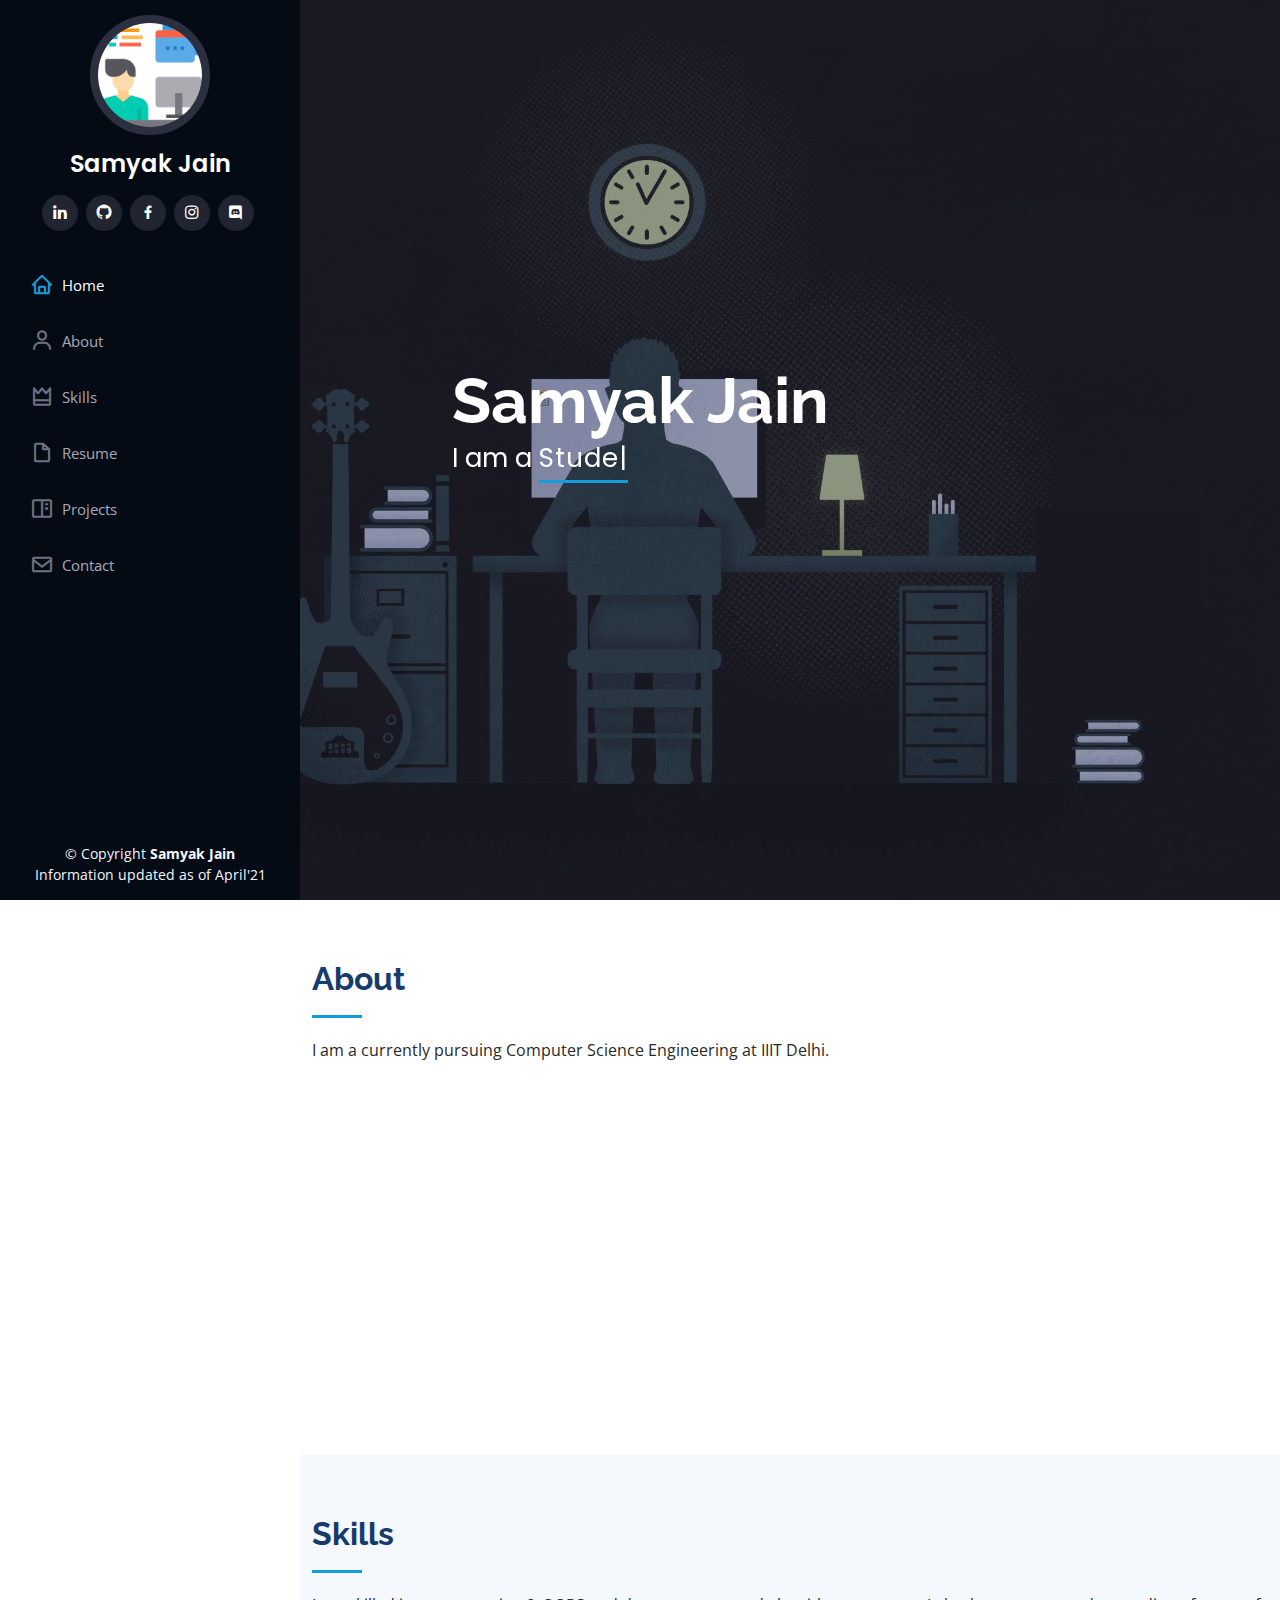
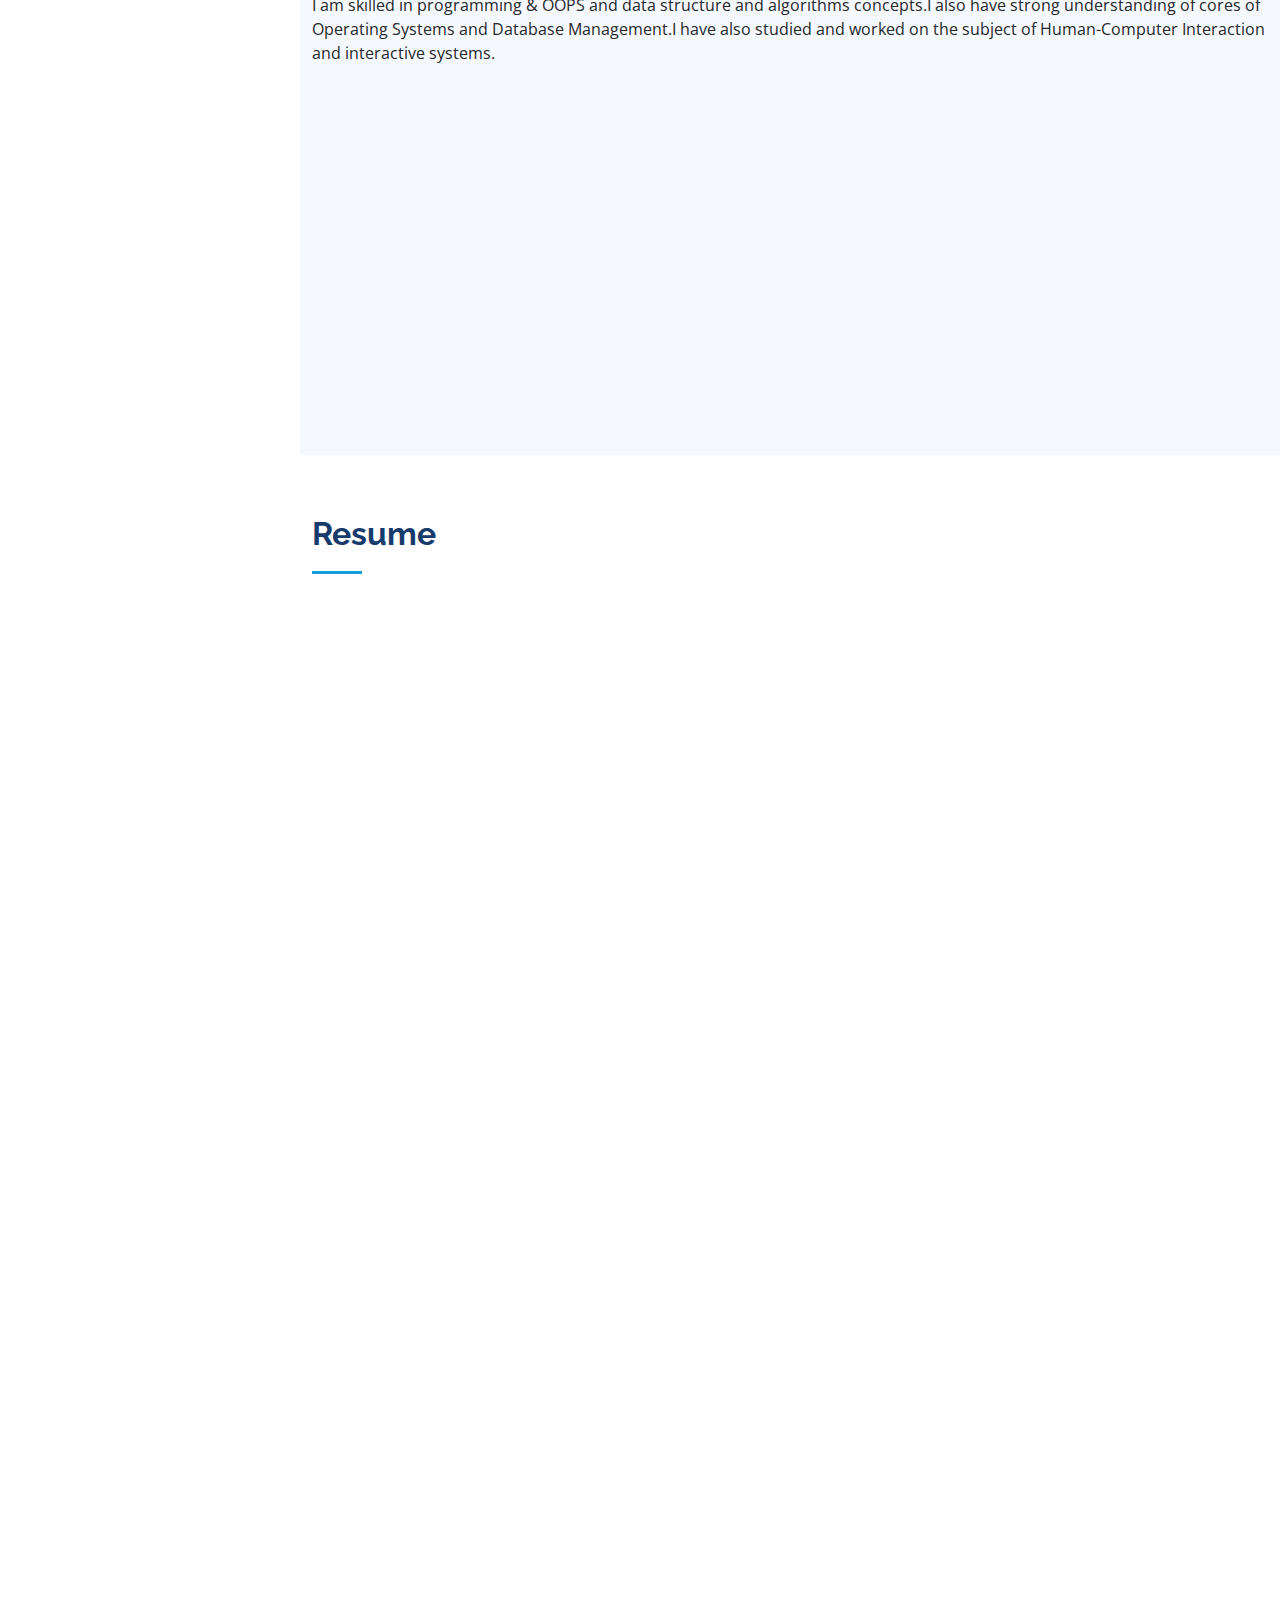
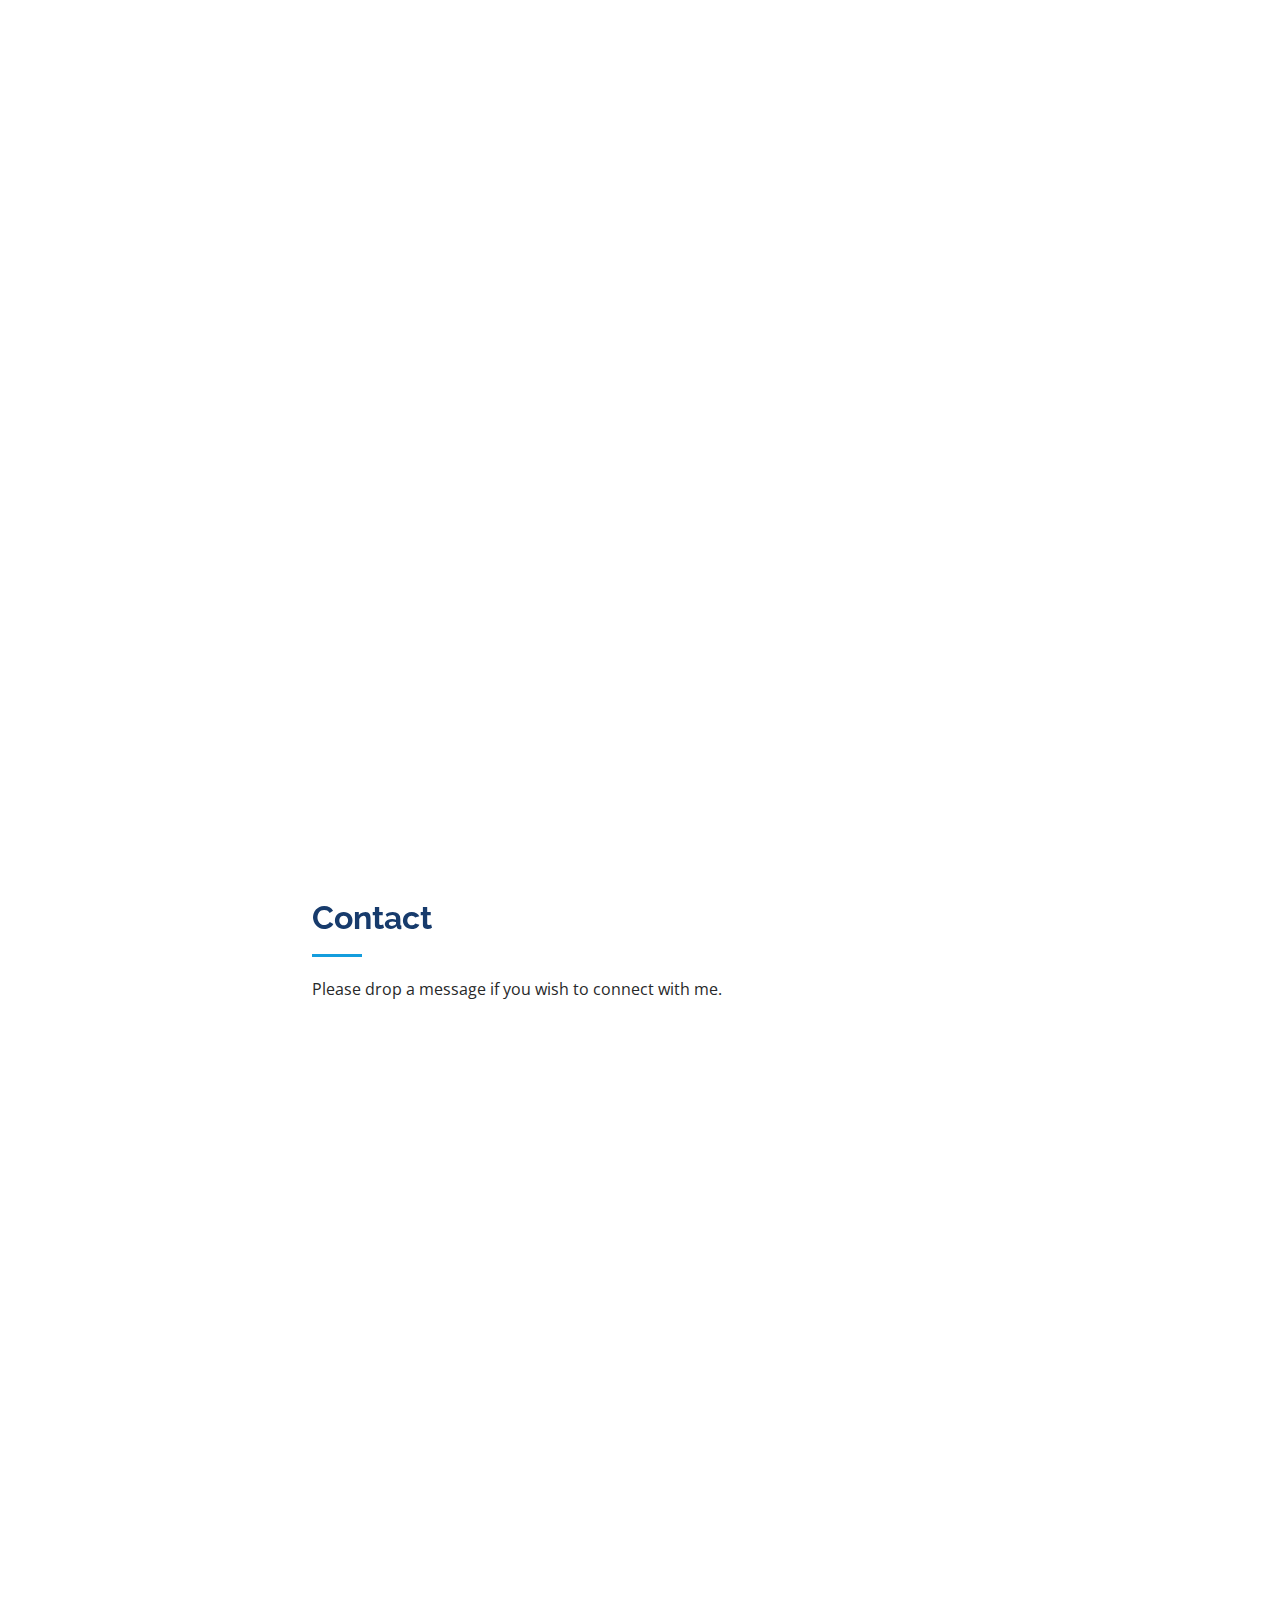
<file: index.html>
<!DOCTYPE html>
<html lang="en">

<head>
  <meta charset="utf-8">
  <meta content="width=device-width, initial-scale=1.0" name="viewport">

  <title>Samyak Jain</title>
  <meta content="" name="description">
  <meta content="" name="keywords">

  <!-- Favicons -->
  <link href="assets/img/favicon.png" rel="icon">
  <link href="assets/img/apple-touch-icon.png" rel="apple-touch-icon">

  <!-- Google Fonts -->
  <link href="https://fonts.googleapis.com/css?family=Open+Sans:300,300i,400,400i,600,600i,700,700i|Raleway:300,300i,400,400i,500,500i,600,600i,700,700i|Poppins:300,300i,400,400i,500,500i,600,600i,700,700i" rel="stylesheet">

  <!-- Vendor CSS Files -->
  <link href="assets/vendor/aos/aos.css" rel="stylesheet">
  <link href="assets/vendor/bootstrap/css/bootstrap.min.css" rel="stylesheet">
  <link href="assets/vendor/bootstrap-icons/bootstrap-icons.css" rel="stylesheet">
  <link href="assets/vendor/boxicons/css/boxicons.min.css" rel="stylesheet">
  <link href="assets/vendor/glightbox/css/glightbox.min.css" rel="stylesheet">
  <link href="assets/vendor/swiper/swiper-bundle.min.css" rel="stylesheet">

  <!-- Template Main CSS File -->
  <link href="assets/css/style.css" rel="stylesheet">

</head>

<body>

  <!-- ======= Mobile nav toggle button ======= -->
  <i class="bi bi-list mobile-nav-toggle d-xl-none"></i>

  <!-- ======= Header ======= -->
  <header id="header">
    <div class="d-flex flex-column">

      <div class="profile">
        <img src="assets/img/profile-img.jpg" alt="" class="img-fluid rounded-circle">
        <h1 class="text-light"><a href="index.html">Samyak Jain</a></h1>
        <div class="social-links mt-3 text-center">
          <a href="https://www.linkedin.com/in/samyak-jain-01cs/" class="linkedin"><i class="bx bxl-linkedin"></i></a>
          <a href="https://github.com/samyak19098" class="github"><i class="bx bxl-github"></i></a>
          <a href="https://www.facebook.com/samyak.jain.5074" class="facebook"><i class="bx bxl-facebook"></i></a>
          <a href="https://www.instagram.com/samyak.jain.5074/" class="instagram"><i class="bx bxl-instagram"></i></a>
          <a href="https://discordapp.com/users/536585231482880014" class="discord"><i class="bx bxl-discord"></i></a>
        </div>
      </div>

      <nav id="navbar" class="nav-menu navbar">
        <ul>
          <li><a href="#hero" class="nav-link scrollto active"><i class="bx bx-home"></i> <span>Home</span></a></li>
          <li><a href="#about" class="nav-link scrollto"><i class="bx bx-user"></i> <span>About</span></a></li>
          <li><a href="#skills" class="nav-link scrollto"><i class="bx bx-crown"></i> <span>Skills</span></a></li>
          <li><a href="#resume" class="nav-link scrollto"><i class="bx bx-file-blank"></i> <span>Resume</span></a></li>
          <li><a href="#portfolio" class="nav-link scrollto"><i class="bx bx-book-content"></i> <span>Projects</span></a></li>
          <li><a href="#contact" class="nav-link scrollto"><i class="bx bx-envelope"></i> <span>Contact</span></a></li>
        </ul>
      </nav><!-- .nav-menu -->
    </div>
  </header><!-- End Header -->

  <!-- ======= Hero Section ======= -->
  <section id="hero" class="d-flex flex-column justify-content-center align-items-center">
    <div class="hero-container" data-aos="fade-in">
      <h1> Samyak Jain </h1>
      <p>I am a <span class="typed" data-typed-items="Student, Programmer, Developer"></span></p>
    </div>
  </section><!-- End Hero -->

  <main id="main">

    <!-- ======= About Section ======= -->
    <section id="about" class="about">
      <div class="container">

        <div class="section-title">
          <h2>About</h2>
          <p>I am a currently pursuing Computer Science Engineering at IIIT Delhi.</p>
        </div>

        <div class="row">
          <div class="col-lg-4" data-aos="fade-right">
            <img src="assets/img/profile-img.jpg" class="img-fluid" alt="">
          </div>
          <div class="col-lg-8 pt-4 pt-lg-0 content" data-aos="fade-left">
            <h3>Computer Science Engineering Sophomore</h3>
            <div class="row">
              <div class="col-lg-6">
                <ul>
                  <li><i class="bi bi-chevron-right"></i> <strong>Birthdate:</strong> <span>28 June, 2001</span></li>
                  <li><i class="bi bi-chevron-right"></i> <strong>City:</strong> <span>Delhi, India</span></li>
                  <li><i class="bi bi-chevron-right"></i> <strong>Phone:</strong> <span>+91-9582919388</span></li>
                  <li><i class="bi bi-chevron-right"></i> <strong>Email:</strong> <span>samyak19098@iiitd.ac.in</span></li>
                </ul>
              </div>
              <div class="col-lg-6">
                <ul>
                  <li><i class="bi bi-chevron-right"></i> <strong>Age:</strong> <span>19</span></li>
                  <li><i class="bi bi-chevron-right"></i> <strong>Degree:</strong> <span>Bachelor of Technology (CSE)</span></li>
                  <li><i class="bi bi-chevron-right"></i> <strong>College:</strong><span>IIIT Delhi</span></li>
                </ul>
              </div>
            </div>
          </div>
        </div>

      </div>
    </section>
    <!-- End About Section -->

    <!-- ======= Skills Section ======= -->
    <section id="skills" class="skills section-bg">
      <div class="container">

        <div class="section-title">
          <h2>Skills</h2>
          <p>I am skilled in programming & OOPS and data structure and algorithms concepts.I also have strong understanding of cores of Operating Systems and Database Management.I have also studied and worked on the subject of Human-Computer Interaction and interactive systems.</p>
        </div>

        <div class="row skills-content">

          <div class="col-lg-6" data-aos="fade-up">

            <div class="progress">
              <span class="skill">Data Structure & Algorithms</span>
              <div class="progress-bar-wrap">
                <div class="progress-bar" role="progressbar" aria-valuenow="75" aria-valuemin="0" aria-valuemax="100"></div>
              </div>
            </div>

            <div class="progress">
              <span class="skill">Programming & OOPS</span>
              <div class="progress-bar-wrap">
                <div class="progress-bar" role="progressbar" aria-valuenow="90" aria-valuemin="0" aria-valuemax="100"></div>
              </div>
            </div>

            <div class="progress">
              <span class="skill">C++</span>
              <div class="progress-bar-wrap">
                <div class="progress-bar" role="progressbar" aria-valuenow="90" aria-valuemin="0" aria-valuemax="100"></div>
              </div>
            </div>

            <div class="progress">
              <span class="skill">Java</span>
              <div class="progress-bar-wrap">
                <div class="progress-bar" role="progressbar" aria-valuenow="90" aria-valuemin="0" aria-valuemax="100"></div>
              </div>
            </div>
            <div class="progress">
              <span class="skill">Python</span>
              <div class="progress-bar-wrap">
                <div class="progress-bar" role="progressbar" aria-valuenow="90" aria-valuemin="0" aria-valuemax="100"></div>
              </div>
            </div>
          </div>

          <div class="col-lg-6" data-aos="fade-up" data-aos-delay="100">





            <div class="progress">
              <span class="skill">SQL and Databases Management</span>
              <div class="progress-bar-wrap">
                <div class="progress-bar" role="progressbar" aria-valuenow="80" aria-valuemin="0" aria-valuemax="100"></div>
              </div>
            </div>

            <div class="progress">
              <span class="skill">HTML, CSS</span>
              <div class="progress-bar-wrap">
                <div class="progress-bar" role="progressbar" aria-valuenow="55" aria-valuemin="0" aria-valuemax="100"></div>
              </div>
            </div>

            <div class="progress">
              <span class="skill">Android Dev</span>
              <div class="progress-bar-wrap">
                <div class="progress-bar" role="progressbar" aria-valuenow="55" aria-valuemin="0" aria-valuemax="100"></div>
              </div>
            </div>



          </div>

        </div>

      </div>
    </section><!-- End Skills Section -->

    <!-- ======= Resume Section ======= -->
    <section id="resume" class="resume">
      <div class="container">

        <div class="section-title">
          <h2>Resume</h2>
        </div>

        <div class="row">
          <div class="col-lg-6" data-aos="fade-up">
            <h3 class="resume-title">Sumary</h3>
            <div class="resume-item pb-0">
              <h4>Samyak Jain</h4>
              <ul>
                <li>30, Unique Apartments, Rohini, Delhi</li>
                <li>+91-9582919388</li>
                <li>samyak19098@iiitd.ac.in (Work)</li>
                <li>samy.jain01@gmail.com (Personal)</li>
              </ul>
            </div>

            <h3 class="resume-title">Education</h3>
            <div class="resume-item">
              <h4>IIIT Delhi</h4>
              <h5>2019 - Present</h5>
              <p><em> Bachelor of Technology in Computer Science Engineering</em></p>
              <p><em>Current CGPA : 9.15</em></p>
            </div>
            <div class="resume-item">
              <h4>Rukmini Devi Public School</h4>
              <h5>2017 - 2019</h5>
              <p><em>CBSE</em></p>
              <p>Scored 95.6% in AISSCE or CBSE Class XII<sup>th</sup> Board Exams</p>
              <p>Among the Top 1 percentile of all the students that appeared for CBSE Class XII<sup>th</sup> Board exams across all streams </p>
            </div>
            <div class="resume-item">
              <h4>Rukmini Devi Public School</h4>
              <h5>2005 - 2017</h5>
              <p><em>CBSE</em></p>
              <p><em>CGPA : 10</em></p>
            </div>
          <!-- </div> -->

            <h3 class="resume-title">Technical Skills</h3>
            <div class="resume-item">
              <h4>Expertise Area</h4>
              <p>Data Structures, Algorithms Design, OOPS, Operating Systems, Database Management Systems, Interactive Systems (Human-Computer Interaction)</p>
            </div>
            <div class="resume-item">
              <h4>Programming Languages</h4>
              <p>Java, C++, Python, C, Bash, SQL</p>
            </div>
            <div class="resume-item">
              <h4>Tools and Technologies</h4>
              <p>Git, MySQL,Web-Dev Tools, HTML and CSS, Android Studio, AutoCAD, Fusion360 ,RDWorks, Processing, Arduino, IntelliJ, Java Swing, JavaFX, Linux and MacOS</p>
            </div>
            <div class="resume-item">
              <h4>Technical Electives</h4>
              <p>Introduction to Programming, Data Structures and Algorithms, Analysis and Design of Algorithms, Advanced Programming, Operating Systems, Fundamentals of Database Management Systems, Computer Organisation, Prototyping Interactive Systems, Human Computer Interaction</p>
            </div>
          </div>

          <div class="col-lg-6" data-aos="fade-up" data-aos-delay="100">
            <h3 class="resume-title">Positions of Responsibility</h3>
            <div class="resume-item">
              <ul>
                <li>Volunteered as mentor for freshers induction program for FooBar(programming club) events. <h5><em>December 2020</em></h5></li>
                <li>Led the School Vocal Music Group in various district and state competitions. <h5><em>April'14 to April'16</em></h5></li>
              </ul>
            </div>

            <h3 class="resume-title">Awards and Achievements</h3>
            <div class="resume-item">
              <ul>
                <li>Junior Science Talent Search Examination (JSTSE) Scholar 2015<br>State top 100, Organised by Directorate of Education (DoE Govt. of Delhi)</li>
                <li>Science Open Merit Test (SOMT) 2017<br>State Rank - 7, Organised by DSSTF</li>
                <li>International Informatics Olympiad (iiO)<br>State Rank-2 in International Informatics Olympiad (iiO) conducted in the session of 2016</li>
                <li>Times NIE Student of the Year Award 2017-18</li>
                <li>Completed the JP Morgan Chase & Co. Software Engineering Virtual Experience on InsideSherpa. Completed Practical Task Modules in : Establishing Financial Data Feeds, Frontend Web Development, Data Visualization with Perspective.</li>
                <li>Completed the Accenture Discovery Program on InsideSherpa. Completed Practical Task Modules in : Setting project priorities,assembling plan, User Journey Redesign, Outcome Analysis, Prioritization and Impact Assessment, Fixing the errors and choosing the language</li>
                <li>Award of Appreciation, national camp invitation for CBSE Katha Utsav - National Level Writing Competition.</li>
              </ul>
          </div>

          <h3 class="resume-title">Volunteer Work</h3>
          <div class="resume-item">
            <h4>Police Mitra Foundation Trust</h4>
            <h5><em>Jan 2021 - March 2021</em></h5>
            <p>Worked with an NGO Police Mitra Foundation Trust as a community worker in January-2021 to end of March-2021. Participated and helped to organize various volunteer camps, distribution and collection drives.</p>
        </div>
        <h3 class="resume-title">Interest and Hobbies</h3>
        <div class="resume-item">
          <ul>
            <li>Competitive Programming, Development</li>
            <li>Music, Chess, Creative Writing</li>
          </ul>
        </div>
      </div>
    </section>
    <div class="col-lg-6" data-aos="fade-up" data-aos-delay="100">
      <a href="Samyak_Resume.pdf" download>
        <!-- <center><img src="resume.jpg" alt="Resume" style = "text-align:right" width="200" height="200"> </center> -->
        <img src="resume.jpg" alt="Resume" style = "text-align:right" width="200" height="200">
      </a>
      <p></p>
      <p><strong>Click to download full Resume</strong></p>
    </div>
    <!-- End Resume Section -->


    <!-- ======= Contact Section ======= -->
    <section id="contact" class="contact">
      <div class="container">

        <div class="section-title">
          <h2>Contact</h2>
          <p>Please drop a message if you wish to connect with me.</p>
        </div>

        <div class="row" data-aos="fade-in">

          <!-- <div class="col-lg-5 d-flex align-items-stretch"> -->
            <div class="info">
              <div class="address">
                <i class="bi bi-geo-alt"></i>
                <h4>Location:</h4>
                <p>30, Unique Apartments, Sec-13 Rohini, Delhi-110085</p>
              </div>

              <div class="email">
                <i class="bi bi-envelope"></i>
                <h4>Email:</h4>
                <p>samyak19098@iiitd.ac.in</p>
              </div>

              <div class="phone">
                <i class="bi bi-phone"></i>
                <h4>Call:</h4>
                <p>+91-9582919388</p>
              </div>

<!--               <iframe src="https://www.google.com/maps/embed?pb=!1m14!1m8!1m3!1d12097.433213460943!2d-74.0062269!3d40.7101282!3m2!1i1024!2i768!4f13.1!3m3!1m2!1s0x0%3A0xb89d1fe6bc499443!2sDowntown+Conference+Center!5e0!3m2!1smk!2sbg!4v1539943755621" frameborder="0" style="border:0; width: 100%; height: 290px;" allowfullscreen></iframe> -->
        <div class="mapouter"><div class="gmap_canvas"><iframe class="gmap_iframe" frameborder="0" scrolling="no" marginheight="0" marginwidth="0" src="https://maps.google.com/maps?width=600&amp;height=400&amp;hl=en&amp;q=Unique Apartments, Sector-13&amp;t=&amp;z=14&amp;ie=UTF8&amp;iwloc=B&amp;output=embed"></iframe><a href="https://www.fridaynightfunkin.net/"></a></div><style>.mapouter{position:relative;text-align:right;width:200px;height:200px;}.gmap_canvas {overflow:hidden;background:none!important;width:350px;height:200px;}.gmap_iframe {width:600px!important;height:400px!important;}</style></div>
            </div>



          </div>
        <!-- </div> -->

      </div>
    </section><!-- End Contact Section -->

  </main><!-- End #main -->

  <!-- ======= Footer ======= -->
  <footer id="footer">
    <div class="container">
      <div class="copyright">
        &copy; Copyright <strong><span>Samyak Jain</span></strong>
        Information updated as of April'21
      </div>
    </div>
  </footer><!-- End  Footer -->

  <a href="#" class="back-to-top d-flex align-items-center justify-content-center"><i class="bi bi-arrow-up-short"></i></a>

  <!-- Vendor JS Files -->
  <script src="assets/vendor/aos/aos.js"></script>
  <script src="assets/vendor/bootstrap/js/bootstrap.bundle.min.js"></script>
  <script src="assets/vendor/glightbox/js/glightbox.min.js"></script>
  <script src="assets/vendor/isotope-layout/isotope.pkgd.min.js"></script>
  <script src="assets/vendor/php-email-form/validate.js"></script>
  <script src="assets/vendor/purecounter/purecounter.js"></script>
  <script src="assets/vendor/swiper/swiper-bundle.min.js"></script>
  <script src="assets/vendor/typed.js/typed.min.js"></script>
  <script src="assets/vendor/waypoints/noframework.waypoints.js"></script>

  <!-- Template Main JS File -->
  <script src="assets/js/main.js"></script>

</body>

</html>
</file>
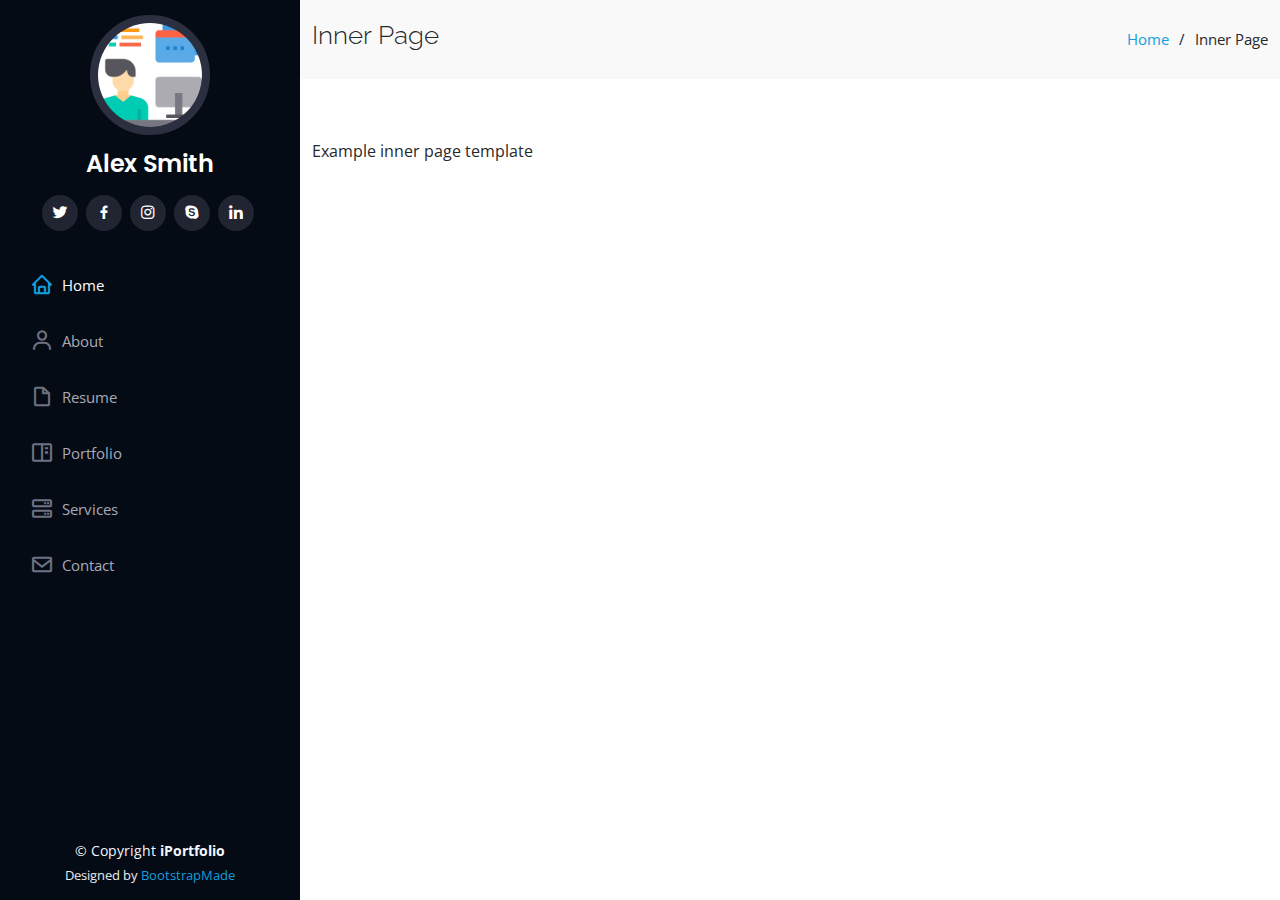
<file: inner-page.html>
<!DOCTYPE html>
<html lang="en">

<head>
  <meta charset="utf-8">
  <meta content="width=device-width, initial-scale=1.0" name="viewport">

  <title>Inner Page - iPortfolio Bootstrap Template</title>
  <meta content="" name="description">
  <meta content="" name="keywords">

  <!-- Favicons -->
  <link href="assets/img/favicon.png" rel="icon">
  <link href="assets/img/apple-touch-icon.png" rel="apple-touch-icon">

  <!-- Google Fonts -->
  <link href="https://fonts.googleapis.com/css?family=Open+Sans:300,300i,400,400i,600,600i,700,700i|Raleway:300,300i,400,400i,500,500i,600,600i,700,700i|Poppins:300,300i,400,400i,500,500i,600,600i,700,700i" rel="stylesheet">

  <!-- Vendor CSS Files -->
  <link href="assets/vendor/aos/aos.css" rel="stylesheet">
  <link href="assets/vendor/bootstrap/css/bootstrap.min.css" rel="stylesheet">
  <link href="assets/vendor/bootstrap-icons/bootstrap-icons.css" rel="stylesheet">
  <link href="assets/vendor/boxicons/css/boxicons.min.css" rel="stylesheet">
  <link href="assets/vendor/glightbox/css/glightbox.min.css" rel="stylesheet">
  <link href="assets/vendor/swiper/swiper-bundle.min.css" rel="stylesheet">

  <!-- Template Main CSS File -->
  <link href="assets/css/style.css" rel="stylesheet">

  <!-- =======================================================
  * Template Name: iPortfolio - v3.2.0
  * Template URL: https://bootstrapmade.com/iportfolio-bootstrap-portfolio-websites-template/
  * Author: BootstrapMade.com
  * License: https://bootstrapmade.com/license/
  ======================================================== -->
</head>

<body>

  <!-- ======= Mobile nav toggle button ======= -->
  <i class="bi bi-list mobile-nav-toggle d-xl-none"></i>

  <!-- ======= Header ======= -->
  <header id="header">
    <div class="d-flex flex-column">

      <div class="profile">
        <img src="assets/img/profile-img.jpg" alt="" class="img-fluid rounded-circle">
        <h1 class="text-light"><a href="index.html">Alex Smith</a></h1>
        <div class="social-links mt-3 text-center">
          <a href="#" class="twitter"><i class="bx bxl-twitter"></i></a>
          <a href="#" class="facebook"><i class="bx bxl-facebook"></i></a>
          <a href="#" class="instagram"><i class="bx bxl-instagram"></i></a>
          <a href="#" class="google-plus"><i class="bx bxl-skype"></i></a>
          <a href="#" class="linkedin"><i class="bx bxl-linkedin"></i></a>
        </div>
      </div>

      <nav id="navbar" class="nav-menu navbar">
        <ul>
          <li><a href="#hero" class="nav-link scrollto active"><i class="bx bx-home"></i> <span>Home</span></a></li>
          <li><a href="#about" class="nav-link scrollto"><i class="bx bx-user"></i> <span>About</span></a></li>
          <li><a href="#resume" class="nav-link scrollto"><i class="bx bx-file-blank"></i> <span>Resume</span></a></li>
          <li><a href="#portfolio" class="nav-link scrollto"><i class="bx bx-book-content"></i> <span>Portfolio</span></a></li>
          <li><a href="#services" class="nav-link scrollto"><i class="bx bx-server"></i> <span>Services</span></a></li>
          <li><a href="#contact" class="nav-link scrollto"><i class="bx bx-envelope"></i> <span>Contact</span></a></li>
        </ul>
      </nav><!-- .nav-menu -->
    </div>
  </header><!-- End Header -->

  <main id="main">

    <!-- ======= Breadcrumbs ======= -->
    <section class="breadcrumbs">
      <div class="container">

        <div class="d-flex justify-content-between align-items-center">
          <h2>Inner Page</h2>
          <ol>
            <li><a href="index.html">Home</a></li>
            <li>Inner Page</li>
          </ol>
        </div>

      </div>
    </section><!-- End Breadcrumbs -->

    <section class="inner-page">
      <div class="container">
        <p>
          Example inner page template
        </p>
      </div>
    </section>

  </main><!-- End #main -->

  <!-- ======= Footer ======= -->
  <footer id="footer">
    <div class="container">
      <div class="copyright">
        &copy; Copyright <strong><span>iPortfolio</span></strong>
      </div>
      <div class="credits">
        <!-- All the links in the footer should remain intact. -->
        <!-- You can delete the links only if you purchased the pro version. -->
        <!-- Licensing information: https://bootstrapmade.com/license/ -->
        <!-- Purchase the pro version with working PHP/AJAX contact form: https://bootstrapmade.com/iportfolio-bootstrap-portfolio-websites-template/ -->
        Designed by <a href="https://bootstrapmade.com/">BootstrapMade</a>
      </div>
    </div>
  </footer><!-- End  Footer -->

  <a href="#" class="back-to-top d-flex align-items-center justify-content-center"><i class="bi bi-arrow-up-short"></i></a>

  <!-- Vendor JS Files -->
  <script src="assets/vendor/aos/aos.js"></script>
  <script src="assets/vendor/bootstrap/js/bootstrap.bundle.min.js"></script>
  <script src="assets/vendor/glightbox/js/glightbox.min.js"></script>
  <script src="assets/vendor/isotope-layout/isotope.pkgd.min.js"></script>
  <script src="assets/vendor/php-email-form/validate.js"></script>
  <script src="assets/vendor/purecounter/purecounter.js"></script>
  <script src="assets/vendor/swiper/swiper-bundle.min.js"></script>
  <script src="assets/vendor/typed.js/typed.min.js"></script>
  <script src="assets/vendor/waypoints/noframework.waypoints.js"></script>

  <!-- Template Main JS File -->
  <script src="assets/js/main.js"></script>

</body>

</html>
</file>
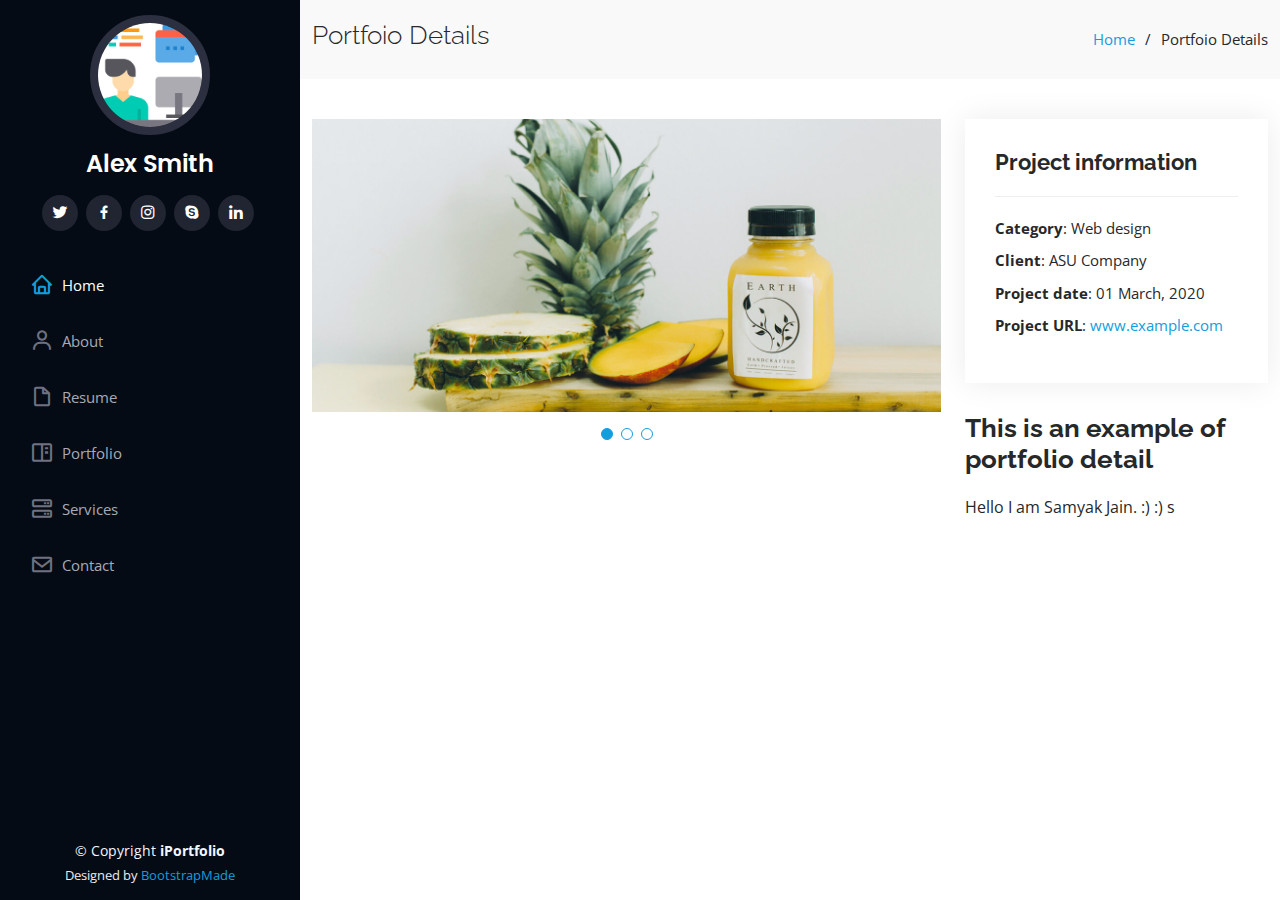
<file: portfolio-details.html>
<!DOCTYPE html>
<html lang="en">

<head>
  <meta charset="utf-8">
  <meta content="width=device-width, initial-scale=1.0" name="viewport">

  <title>Portfolio Details - iPortfolio Bootstrap Template</title>
  <meta content="" name="description">
  <meta content="" name="keywords">

  <!-- Favicons -->
  <link href="assets/img/favicon.png" rel="icon">
  <link href="assets/img/apple-touch-icon.png" rel="apple-touch-icon">

  <!-- Google Fonts -->
  <link href="https://fonts.googleapis.com/css?family=Open+Sans:300,300i,400,400i,600,600i,700,700i|Raleway:300,300i,400,400i,500,500i,600,600i,700,700i|Poppins:300,300i,400,400i,500,500i,600,600i,700,700i" rel="stylesheet">

  <!-- Vendor CSS Files -->
  <link href="assets/vendor/aos/aos.css" rel="stylesheet">
  <link href="assets/vendor/bootstrap/css/bootstrap.min.css" rel="stylesheet">
  <link href="assets/vendor/bootstrap-icons/bootstrap-icons.css" rel="stylesheet">
  <link href="assets/vendor/boxicons/css/boxicons.min.css" rel="stylesheet">
  <link href="assets/vendor/glightbox/css/glightbox.min.css" rel="stylesheet">
  <link href="assets/vendor/swiper/swiper-bundle.min.css" rel="stylesheet">

  <!-- Template Main CSS File -->
  <link href="assets/css/style.css" rel="stylesheet">

  <!-- =======================================================
  * Template Name: iPortfolio - v3.2.0
  * Template URL: https://bootstrapmade.com/iportfolio-bootstrap-portfolio-websites-template/
  * Author: BootstrapMade.com
  * License: https://bootstrapmade.com/license/
  ======================================================== -->
</head>

<body>

  <!-- ======= Mobile nav toggle button ======= -->
  <i class="bi bi-list mobile-nav-toggle d-xl-none"></i>

  <!-- ======= Header ======= -->
  <header id="header">
    <div class="d-flex flex-column">

      <div class="profile">
        <img src="assets/img/profile-img.jpg" alt="" class="img-fluid rounded-circle">
        <h1 class="text-light"><a href="index.html">Alex Smith</a></h1>
        <div class="social-links mt-3 text-center">
          <a href="#" class="twitter"><i class="bx bxl-twitter"></i></a>
          <a href="#" class="facebook"><i class="bx bxl-facebook"></i></a>
          <a href="#" class="instagram"><i class="bx bxl-instagram"></i></a>
          <a href="#" class="google-plus"><i class="bx bxl-skype"></i></a>
          <a href="#" class="linkedin"><i class="bx bxl-linkedin"></i></a>
        </div>
      </div>

      <nav id="navbar" class="nav-menu navbar">
        <ul>
          <li><a href="#hero" class="nav-link scrollto active"><i class="bx bx-home"></i> <span>Home</span></a></li>
          <li><a href="#about" class="nav-link scrollto"><i class="bx bx-user"></i> <span>About</span></a></li>
          <li><a href="#resume" class="nav-link scrollto"><i class="bx bx-file-blank"></i> <span>Resume</span></a></li>
          <li><a href="#portfolio" class="nav-link scrollto"><i class="bx bx-book-content"></i> <span>Portfolio</span></a></li>
          <li><a href="#services" class="nav-link scrollto"><i class="bx bx-server"></i> <span>Services</span></a></li>
          <li><a href="#contact" class="nav-link scrollto"><i class="bx bx-envelope"></i> <span>Contact</span></a></li>
        </ul>
      </nav><!-- .nav-menu -->
    </div>
  </header><!-- End Header -->

  <main id="main">

    <!-- ======= Breadcrumbs ======= -->
    <section id="breadcrumbs" class="breadcrumbs">
      <div class="container">

        <div class="d-flex justify-content-between align-items-center">
          <h2>Portfoio Details</h2>
          <ol>
            <li><a href="index.html">Home</a></li>
            <li>Portfoio Details</li>
          </ol>
        </div>

      </div>
    </section><!-- End Breadcrumbs -->

    <!-- ======= Portfolio Details Section ======= -->
    <section id="portfolio-details" class="portfolio-details">
      <div class="container">

        <div class="row gy-4">

          <div class="col-lg-8">
            <div class="portfolio-details-slider swiper-container">
              <div class="swiper-wrapper align-items-center">

                <div class="swiper-slide">
                  <img src="assets/img/portfolio/portfolio-details-1.jpg" alt="">
                </div>

                <div class="swiper-slide">
                  <img src="assets/img/portfolio/portfolio-details-2.jpg" alt="">
                </div>

                <div class="swiper-slide">
                  <img src="assets/img/portfolio/portfolio-details-3.jpg" alt="">
                </div>

              </div>
              <div class="swiper-pagination"></div>
            </div>
          </div>

          <div class="col-lg-4">
            <div class="portfolio-info">
              <h3>Project information</h3>
              <ul>
                <li><strong>Category</strong>: Web design</li>
                <li><strong>Client</strong>: ASU Company</li>
                <li><strong>Project date</strong>: 01 March, 2020</li>
                <li><strong>Project URL</strong>: <a href="#">www.example.com</a></li>
              </ul>
            </div>
            <div class="portfolio-description">
              <h2>This is an example of portfolio detail</h2>
              <p>
                Hello I am Samyak Jain. :) :) s
              </p>
            </div>
          </div>

        </div>

      </div>
    </section><!-- End Portfolio Details Section -->

  </main><!-- End #main -->

  <!-- ======= Footer ======= -->
  <footer id="footer">
    <div class="container">
      <div class="copyright">
        &copy; Copyright <strong><span>iPortfolio</span></strong>
      </div>
      <div class="credits">
        <!-- All the links in the footer should remain intact. -->
        <!-- You can delete the links only if you purchased the pro version. -->
        <!-- Licensing information: https://bootstrapmade.com/license/ -->
        <!-- Purchase the pro version with working PHP/AJAX contact form: https://bootstrapmade.com/iportfolio-bootstrap-portfolio-websites-template/ -->
        Designed by <a href="https://bootstrapmade.com/">BootstrapMade</a>
      </div>
    </div>
  </footer><!-- End  Footer -->

  <a href="#" class="back-to-top d-flex align-items-center justify-content-center"><i class="bi bi-arrow-up-short"></i></a>

  <!-- Vendor JS Files -->
  <script src="assets/vendor/aos/aos.js"></script>
  <script src="assets/vendor/bootstrap/js/bootstrap.bundle.min.js"></script>
  <script src="assets/vendor/glightbox/js/glightbox.min.js"></script>
  <script src="assets/vendor/isotope-layout/isotope.pkgd.min.js"></script>
  <script src="assets/vendor/php-email-form/validate.js"></script>
  <script src="assets/vendor/purecounter/purecounter.js"></script>
  <script src="assets/vendor/swiper/swiper-bundle.min.js"></script>
  <script src="assets/vendor/typed.js/typed.min.js"></script>
  <script src="assets/vendor/waypoints/noframework.waypoints.js"></script>

  <!-- Template Main JS File -->
  <script src="assets/js/main.js"></script>

</body>

</html>
</file>
<file: assets/css/style.css>
/**
* Template Name: iPortfolio - v3.2.0
* Template URL: https://bootstrapmade.com/iportfolio-bootstrap-portfolio-websites-template/
* Author: BootstrapMade.com
* License: https://bootstrapmade.com/license/
*/

/*--------------------------------------------------------------
# General
--------------------------------------------------------------*/
body {
  font-family: "Open Sans", sans-serif;
  color: #272829;
}

a {
  color: #149ddd;
  text-decoration: none;
}

a:hover {
  color: #37b3ed;
  text-decoration: none;
}

h1, h2, h3, h4, h5, h6 {
  font-family: "Raleway", sans-serif;
}

/*--------------------------------------------------------------
# Back to top button
--------------------------------------------------------------*/
.back-to-top {
  position: fixed;
  visibility: hidden;
  opacity: 0;
  right: 15px;
  bottom: 15px;
  z-index: 996;
  background: #149ddd;
  width: 40px;
  height: 40px;
  border-radius: 50px;
  transition: all 0.4s;
}

.back-to-top i {
  font-size: 28px;
  color: #fff;
  line-height: 0;
}

.back-to-top:hover {
  background: #2eafec;
  color: #fff;
}

.back-to-top.active {
  visibility: visible;
  opacity: 1;
}

/*--------------------------------------------------------------
# Header
--------------------------------------------------------------*/
#header {
  position: fixed;
  top: 0;
  left: 0;
  bottom: 0;
  width: 300px;
  transition: all ease-in-out 0.5s;
  z-index: 9997;
  transition: all 0.5s;
  padding: 0 15px;
  background: #040b14;
  overflow-y: auto;
}

#header .profile img {
  margin: 15px auto;
  display: block;
  width: 120px;
  border: 8px solid #2c2f3f;
}

#header .profile h1 {
  font-size: 24px;
  margin: 0;
  padding: 0;
  font-weight: 600;
  -moz-text-align-last: center;
  text-align-last: center;
  font-family: "Poppins", sans-serif;
}

#header .profile h1 a, #header .profile h1 a:hover {
  color: #fff;
  text-decoration: none;
}

#header .profile .social-links a {
  font-size: 18px;
  display: inline-block;
  background: #212431;
  color: #fff;
  line-height: 1;
  padding: 8px 0;
  margin-right: 4px;
  border-radius: 50%;
  text-align: center;
  width: 36px;
  height: 36px;
  transition: 0.3s;
}

#header .profile .social-links a:hover {
  background: #149ddd;
  color: #fff;
  text-decoration: none;
}

#main {
  margin-left: 300px;
}

@media (max-width: 1199px) {
  #header {
    left: -300px;
  }
  #main {
    margin-left: 0;
  }
}

/*--------------------------------------------------------------
# Navigation Menu
--------------------------------------------------------------*/
/* Desktop Navigation */
.nav-menu {
  padding: 30px 0 0 0;
}

.nav-menu * {
  margin: 0;
  padding: 0;
  list-style: none;
}

.nav-menu > ul > li {
  position: relative;
  white-space: nowrap;
}

.nav-menu a {
  display: flex;
  align-items: center;
  color: #a8a9b4;
  padding: 12px 15px;
  margin-bottom: 8px;
  transition: 0.3s;
  font-size: 15px;
}

.nav-menu a i {
  font-size: 24px;
  padding-right: 8px;
  color: #6f7180;
}

.nav-menu a:hover, .nav-menu .active, .nav-menu li:hover > a {
  text-decoration: none;
  color: #fff;
}

.nav-menu a:hover i, .nav-menu .active i, .nav-menu li:hover > a i {
  color: #149ddd;
}

/* Mobile Navigation */
.mobile-nav-toggle {
  position: fixed;
  right: 15px;
  top: 15px;
  z-index: 9998;
  border: 0;
  font-size: 24px;
  transition: all 0.4s;
  outline: none !important;
  background-color: #149ddd;
  color: #fff;
  width: 40px;
  height: 40px;
  display: inline-flex;
  align-items: center;
  justify-content: center;
  line-height: 0;
  border-radius: 50px;
  cursor: pointer;
}

.mobile-nav-active {
  overflow: hidden;
}

.mobile-nav-active #header {
  left: 0;
}

/*--------------------------------------------------------------
# Hero Section
--------------------------------------------------------------*/
#hero {
  width: 100%;
  height: 100vh;
  background: url("../img/background-img.jpg") top center;
  background-size: cover;
}

#hero:before {
  content: "";
  background: rgba(5, 13, 24, 0.3);
  position: absolute;
  bottom: 0;
  top: 0;
  left: 0;
  right: 0;
  z-index: 1;
}

#hero .hero-container {
  position: relative;
  z-index: 2;
  min-width: 300px;
}

#hero h1 {
  margin: 0 0 10px 0;
  font-size: 64px;
  font-weight: 700;
  line-height: 56px;
  color: #fff;
}

#hero p {
  color: #fff;
  margin-bottom: 50px;
  font-size: 26px;
  font-family: "Poppins", sans-serif;
}

#hero p span {
  color: #fff;
  padding-bottom: 4px;
  letter-spacing: 1px;
  border-bottom: 3px solid #149ddd;
}

@media (min-width: 1024px) {
  #hero {
    background-attachment: fixed;
  }
}

@media (max-width: 768px) {
  #hero h1 {
    font-size: 28px;
    line-height: 36px;
  }
  #hero h2 {
    font-size: 18px;
    line-height: 24px;
    margin-bottom: 30px;
  }
}

/*--------------------------------------------------------------
# Sections General
--------------------------------------------------------------*/
section {
  padding: 60px 0;
  overflow: hidden;
}

.section-bg {
  background: #f5f8fd;
}

.section-title {
  padding-bottom: 30px;
}

.section-title h2 {
  font-size: 32px;
  font-weight: bold;
  margin-bottom: 20px;
  padding-bottom: 20px;
  position: relative;
  color: #173b6c;
}

.section-title h2::after {
  content: '';
  position: absolute;
  display: block;
  width: 50px;
  height: 3px;
  background: #149ddd;
  bottom: 0;
  left: 0;
}

.section-title p {
  margin-bottom: 0;
}

/*--------------------------------------------------------------
# About
--------------------------------------------------------------*/
.about .content h3 {
  font-weight: 700;
  font-size: 26px;
  color: #173b6c;
}

.about .content ul {
  list-style: none;
  padding: 0;
}

.about .content ul li {
  margin-bottom: 20px;
  display: flex;
  align-items: center;
}

.about .content ul strong {
  margin-right: 10px;
}

.about .content ul i {
  font-size: 16px;
  margin-right: 5px;
  color: #149ddd;
  line-height: 0;
}

.about .content p:last-child {
  margin-bottom: 0;
}

/*--------------------------------------------------------------
# Facts
--------------------------------------------------------------*/
.facts {
  padding-bottom: 30px;
}

.facts .count-box {
  padding: 30px;
  width: 100%;
}

.facts .count-box i {
  display: block;
  font-size: 44px;
  color: #149ddd;
  float: left;
  line-height: 0;
}

.facts .count-box span {
  font-size: 48px;
  line-height: 40px;
  display: block;
  font-weight: 700;
  color: #050d18;
  margin-left: 60px;
}

.facts .count-box p {
  padding: 15px 0 0 0;
  margin: 0 0 0 60px;
  font-family: "Raleway", sans-serif;
  font-size: 14px;
  color: #122f57;
}

.facts .count-box a {
  font-weight: 600;
  display: block;
  margin-top: 20px;
  color: #122f57;
  font-size: 15px;
  font-family: "Poppins", sans-serif;
  transition: ease-in-out 0.3s;
}

.facts .count-box a:hover {
  color: #1f5297;
}

/*--------------------------------------------------------------
# Akills
--------------------------------------------------------------*/
.skills .progress {
  height: 60px;
  display: block;
  background: none;
  border-radius: 0;
}

.skills .progress .skill {
  padding: 0;
  margin: 0 0 6px 0;
  text-transform: uppercase;
  display: block;
  font-weight: 600;
  font-family: "Poppins", sans-serif;
  color: #050d18;
}

.skills .progress .skill .val {
  float: right;
  font-style: normal;
}

.skills .progress-bar-wrap {
  background: #dce8f8;
  height: 10px;
}

.skills .progress-bar {
  width: 1px;
  height: 10px;
  transition: .9s;
  background-color: #149ddd;
}

/*--------------------------------------------------------------
# Resume
--------------------------------------------------------------*/
.resume .resume-title {
  font-size: 26px;
  font-weight: 700;
  margin-top: 20px;
  margin-bottom: 20px;
  color: #050d18;
}

.resume .resume-item {
  padding: 0 0 20px 20px;
  margin-top: -2px;
  border-left: 2px solid #1f5297;
  position: relative;
}

.resume .resume-item h4 {
  line-height: 18px;
  font-size: 18px;
  font-weight: 600;
  text-transform: uppercase;
  font-family: "Poppins", sans-serif;
  color: #050d18;
  margin-bottom: 10px;
}

.resume .resume-item h5 {
  font-size: 16px;
  background: #e4edf9;
  padding: 5px 15px;
  display: inline-block;
  font-weight: 600;
  margin-bottom: 10px;
}

.resume .resume-item ul {
  padding-left: 20px;
}

.resume .resume-item ul li {
  padding-bottom: 10px;
}

.resume .resume-item:last-child {
  padding-bottom: 0;
}

.resume .resume-item::before {
  content: "";
  position: absolute;
  width: 16px;
  height: 16px;
  border-radius: 50px;
  left: -9px;
  top: 0;
  background: #fff;
  border: 2px solid #1f5297;
}

/*--------------------------------------------------------------
# Portfolio
--------------------------------------------------------------*/
.portfolio .portfolio-item {
  margin-bottom: 30px;
}

.portfolio #portfolio-flters {
  padding: 0;
  margin: 0 auto 35px auto;
  list-style: none;
  text-align: center;
  background: #fff;
  border-radius: 50px;
  padding: 2px 15px;
}

.portfolio #portfolio-flters li {
  cursor: pointer;
  display: inline-block;
  padding: 10px 15px 8px 15px;
  font-size: 14px;
  font-weight: 600;
  line-height: 1;
  text-transform: uppercase;
  color: #272829;
  margin-bottom: 5px;
  transition: all 0.3s ease-in-out;
}

.portfolio #portfolio-flters li:hover, .portfolio #portfolio-flters li.filter-active {
  color: #149ddd;
}

.portfolio #portfolio-flters li:last-child {
  margin-right: 0;
}

.portfolio .portfolio-wrap {
  transition: 0.3s;
  position: relative;
  overflow: hidden;
  z-index: 1;
}

.portfolio .portfolio-wrap::before {
  content: "";
  background: rgba(255, 255, 255, 0.5);
  position: absolute;
  left: 0;
  right: 0;
  top: 0;
  bottom: 0;
  transition: all ease-in-out 0.3s;
  z-index: 2;
  opacity: 0;
}

.portfolio .portfolio-wrap .portfolio-links {
  opacity: 1;
  left: 0;
  right: 0;
  bottom: -60px;
  z-index: 3;
  position: absolute;
  transition: all ease-in-out 0.3s;
  display: flex;
  justify-content: center;
}

.portfolio .portfolio-wrap .portfolio-links a {
  color: #fff;
  font-size: 28px;
  text-align: center;
  background: rgba(20, 157, 221, 0.75);
  transition: 0.3s;
  width: 50%;
}

.portfolio .portfolio-wrap .portfolio-links a:hover {
  background: rgba(20, 157, 221, 0.95);
}

.portfolio .portfolio-wrap .portfolio-links a + a {
  border-left: 1px solid #37b3ed;
}

.portfolio .portfolio-wrap:hover::before {
  top: 0;
  left: 0;
  right: 0;
  bottom: 0;
  opacity: 1;
}

.portfolio .portfolio-wrap:hover .portfolio-links {
  opacity: 1;
  bottom: 0;
}

/*--------------------------------------------------------------
# Portfolio Details
--------------------------------------------------------------*/
.portfolio-details {
  padding-top: 40px;
}

.portfolio-details .portfolio-details-slider img {
  width: 100%;
}

.portfolio-details .portfolio-details-slider .swiper-pagination {
  margin-top: 20px;
  position: relative;
}

.portfolio-details .portfolio-details-slider .swiper-pagination .swiper-pagination-bullet {
  width: 12px;
  height: 12px;
  background-color: #fff;
  opacity: 1;
  border: 1px solid #149ddd;
}

.portfolio-details .portfolio-details-slider .swiper-pagination .swiper-pagination-bullet-active {
  background-color: #149ddd;
}

.portfolio-details .portfolio-info {
  padding: 30px;
  box-shadow: 0px 0 30px rgba(5, 13, 24, 0.08);
}

.portfolio-details .portfolio-info h3 {
  font-size: 22px;
  font-weight: 700;
  margin-bottom: 20px;
  padding-bottom: 20px;
  border-bottom: 1px solid #eee;
}

.portfolio-details .portfolio-info ul {
  list-style: none;
  padding: 0;
  font-size: 15px;
}

.portfolio-details .portfolio-info ul li + li {
  margin-top: 10px;
}

.portfolio-details .portfolio-description {
  padding-top: 30px;
}

.portfolio-details .portfolio-description h2 {
  font-size: 26px;
  font-weight: 700;
  margin-bottom: 20px;
}

.portfolio-details .portfolio-description p {
  padding: 0;
}

/*--------------------------------------------------------------
# Services
--------------------------------------------------------------*/
.services .icon-box {
  margin-bottom: 20px;
}

.services .icon {
  float: left;
  display: flex;
  align-items: center;
  justify-content: center;
  width: 54px;
  height: 54px;
  background: #149ddd;
  border-radius: 50%;
  transition: 0.5s;
  border: 1px solid #149ddd;
}

.services .icon i {
  color: #fff;
  font-size: 24px;
  line-height: 0;
}

.services .icon-box:hover .icon {
  background: #fff;
}

.services .icon-box:hover .icon i {
  color: #149ddd;
}

.services .title {
  margin-left: 80px;
  font-weight: 700;
  margin-bottom: 15px;
  font-size: 18px;
}

.services .title a {
  color: #343a40;
}

.services .title a:hover {
  color: #149ddd;
}

.services .description {
  margin-left: 80px;
  line-height: 24px;
  font-size: 14px;
}

/*--------------------------------------------------------------
# Testimonials
--------------------------------------------------------------*/
.testimonials .testimonial-item {
  box-sizing: content-box;
  text-align: center;
  min-height: 320px;
}

.testimonials .testimonial-item .testimonial-img {
  width: 90px;
  border-radius: 50%;
  margin: 0 auto;
}

.testimonials .testimonial-item h3 {
  font-size: 18px;
  font-weight: bold;
  margin: 10px 0 5px 0;
  color: #111;
}

.testimonials .testimonial-item h4 {
  font-size: 14px;
  color: #999;
  margin: 0;
}

.testimonials .testimonial-item .quote-icon-left, .testimonials .testimonial-item .quote-icon-right {
  color: #c3e8fa;
  font-size: 26px;
}

.testimonials .testimonial-item .quote-icon-left {
  display: inline-block;
  left: -5px;
  position: relative;
}

.testimonials .testimonial-item .quote-icon-right {
  display: inline-block;
  right: -5px;
  position: relative;
  top: 10px;
}

.testimonials .testimonial-item p {
  font-style: italic;
  margin: 0 15px 15px 15px;
  padding: 20px;
  background: #fff;
  position: relative;
  margin-bottom: 35px;
  border-radius: 6px;
  box-shadow: 0px 2px 15px rgba(0, 0, 0, 0.1);
}

.testimonials .testimonial-item p::after {
  content: "";
  width: 0;
  height: 0;
  border-top: 20px solid #fff;
  border-right: 20px solid transparent;
  border-left: 20px solid transparent;
  position: absolute;
  bottom: -20px;
  left: calc(50% - 20px);
}

.testimonials .swiper-pagination {
  margin-top: 20px;
  position: relative;
}

.testimonials .swiper-pagination .swiper-pagination-bullet {
  width: 12px;
  height: 12px;
  background-color: #fff;
  opacity: 1;
  border: 1px solid #149ddd;
}

.testimonials .swiper-pagination .swiper-pagination-bullet-active {
  background-color: #149ddd;
}

/*--------------------------------------------------------------
# Contact
--------------------------------------------------------------*/
.contact {
  padding-bottom: 130px;
}

.contact .info {
  padding: 30px;
  background: #fff;
  width: 100%;
  box-shadow: 0 0 24px 0 rgba(0, 0, 0, 0.12);
}

.contact .info i {
  font-size: 20px;
  color: #149ddd;
  float: left;
  width: 44px;
  height: 44px;
  background: #dff3fc;
  display: flex;
  justify-content: center;
  align-items: center;
  border-radius: 50px;
  transition: all 0.3s ease-in-out;
}

.contact .info h4 {
  padding: 0 0 0 60px;
  font-size: 22px;
  font-weight: 600;
  margin-bottom: 5px;
  color: #050d18;
}

.contact .info p {
  padding: 0 0 10px 60px;
  margin-bottom: 20px;
  font-size: 14px;
  color: #173b6c;
}

.contact .info .email p {
  padding-top: 5px;
}

.contact .info .social-links {
  padding-left: 60px;
}

.contact .info .social-links a {
  font-size: 18px;
  display: inline-block;
  background: #333;
  color: #fff;
  line-height: 1;
  padding: 8px 0;
  border-radius: 50%;
  text-align: center;
  width: 36px;
  height: 36px;
  transition: 0.3s;
  margin-right: 10px;
}

.contact .info .social-links a:hover {
  background: #149ddd;
  color: #fff;
}

.contact .info .email:hover i, .contact .info .address:hover i, .contact .info .phone:hover i {
  background: #149ddd;
  color: #fff;
}

.contact .php-email-form {
  width: 100%;
  padding: 30px;
  background: #fff;
  box-shadow: 0 0 24px 0 rgba(0, 0, 0, 0.12);
}

.contact .php-email-form .form-group {
  padding-bottom: 8px;
}

.contact .php-email-form .validate {
  display: none;
  color: red;
  margin: 0 0 15px 0;
  font-weight: 400;
  font-size: 13px;
}

.contact .php-email-form .error-message {
  display: none;
  color: #fff;
  background: #ed3c0d;
  text-align: left;
  padding: 15px;
  font-weight: 600;
}

.contact .php-email-form .error-message br + br {
  margin-top: 25px;
}

.contact .php-email-form .sent-message {
  display: none;
  color: #fff;
  background: #18d26e;
  text-align: center;
  padding: 15px;
  font-weight: 600;
}

.contact .php-email-form .loading {
  display: none;
  background: #fff;
  text-align: center;
  padding: 15px;
}

.contact .php-email-form .loading:before {
  content: "";
  display: inline-block;
  border-radius: 50%;
  width: 24px;
  height: 24px;
  margin: 0 10px -6px 0;
  border: 3px solid #18d26e;
  border-top-color: #eee;
  -webkit-animation: animate-loading 1s linear infinite;
  animation: animate-loading 1s linear infinite;
}

.contact .php-email-form .form-group {
  margin-bottom: 15px;
}

.contact .php-email-form label {
  padding-bottom: 8px;
}

.contact .php-email-form input, .contact .php-email-form textarea {
  border-radius: 0;
  box-shadow: none;
  font-size: 14px;
}

.contact .php-email-form input {
  height: 44px;
}

.contact .php-email-form textarea {
  padding: 10px 15px;
}

.contact .php-email-form button[type="submit"] {
  background: #149ddd;
  border: 0;
  padding: 10px 24px;
  color: #fff;
  transition: 0.4s;
  border-radius: 4px;
}

.contact .php-email-form button[type="submit"]:hover {
  background: #37b3ed;
}

@-webkit-keyframes animate-loading {
  0% {
    transform: rotate(0deg);
  }
  100% {
    transform: rotate(360deg);
  }
}

@keyframes animate-loading {
  0% {
    transform: rotate(0deg);
  }
  100% {
    transform: rotate(360deg);
  }
}

/*--------------------------------------------------------------
# Breadcrumbs
--------------------------------------------------------------*/
.breadcrumbs {
  padding: 20px 0;
  background: #f9f9f9;
}

.breadcrumbs h2 {
  font-size: 26px;
  font-weight: 300;
}

.breadcrumbs ol {
  display: flex;
  flex-wrap: wrap;
  list-style: none;
  padding: 0;
  margin: 0;
  font-size: 15px;
}

.breadcrumbs ol li + li {
  padding-left: 10px;
}

.breadcrumbs ol li + li::before {
  display: inline-block;
  padding-right: 10px;
  color: #0e2442;
  content: "/";
}

@media (max-width: 768px) {
  .breadcrumbs .d-flex {
    display: block !important;
  }
  .breadcrumbs ol {
    display: block;
  }
  .breadcrumbs ol li {
    display: inline-block;
  }
}

/*--------------------------------------------------------------
# Footer
--------------------------------------------------------------*/
#footer {
  padding: 15px;
  color: #f4f6fd;
  font-size: 14px;
  position: fixed;
  left: 0;
  bottom: 0;
  width: 300px;
  z-index: 9999;
  background: #040b14;
}

#footer .copyright {
  text-align: center;
}

#footer .credits {
  padding-top: 5px;
  text-align: center;
  font-size: 13px;
  color: #eaebf0;
}

@media (max-width: 1199px) {
  #footer {
    position: static;
    width: auto;
    padding-right: 20px 15px;
  }
}
</file>
